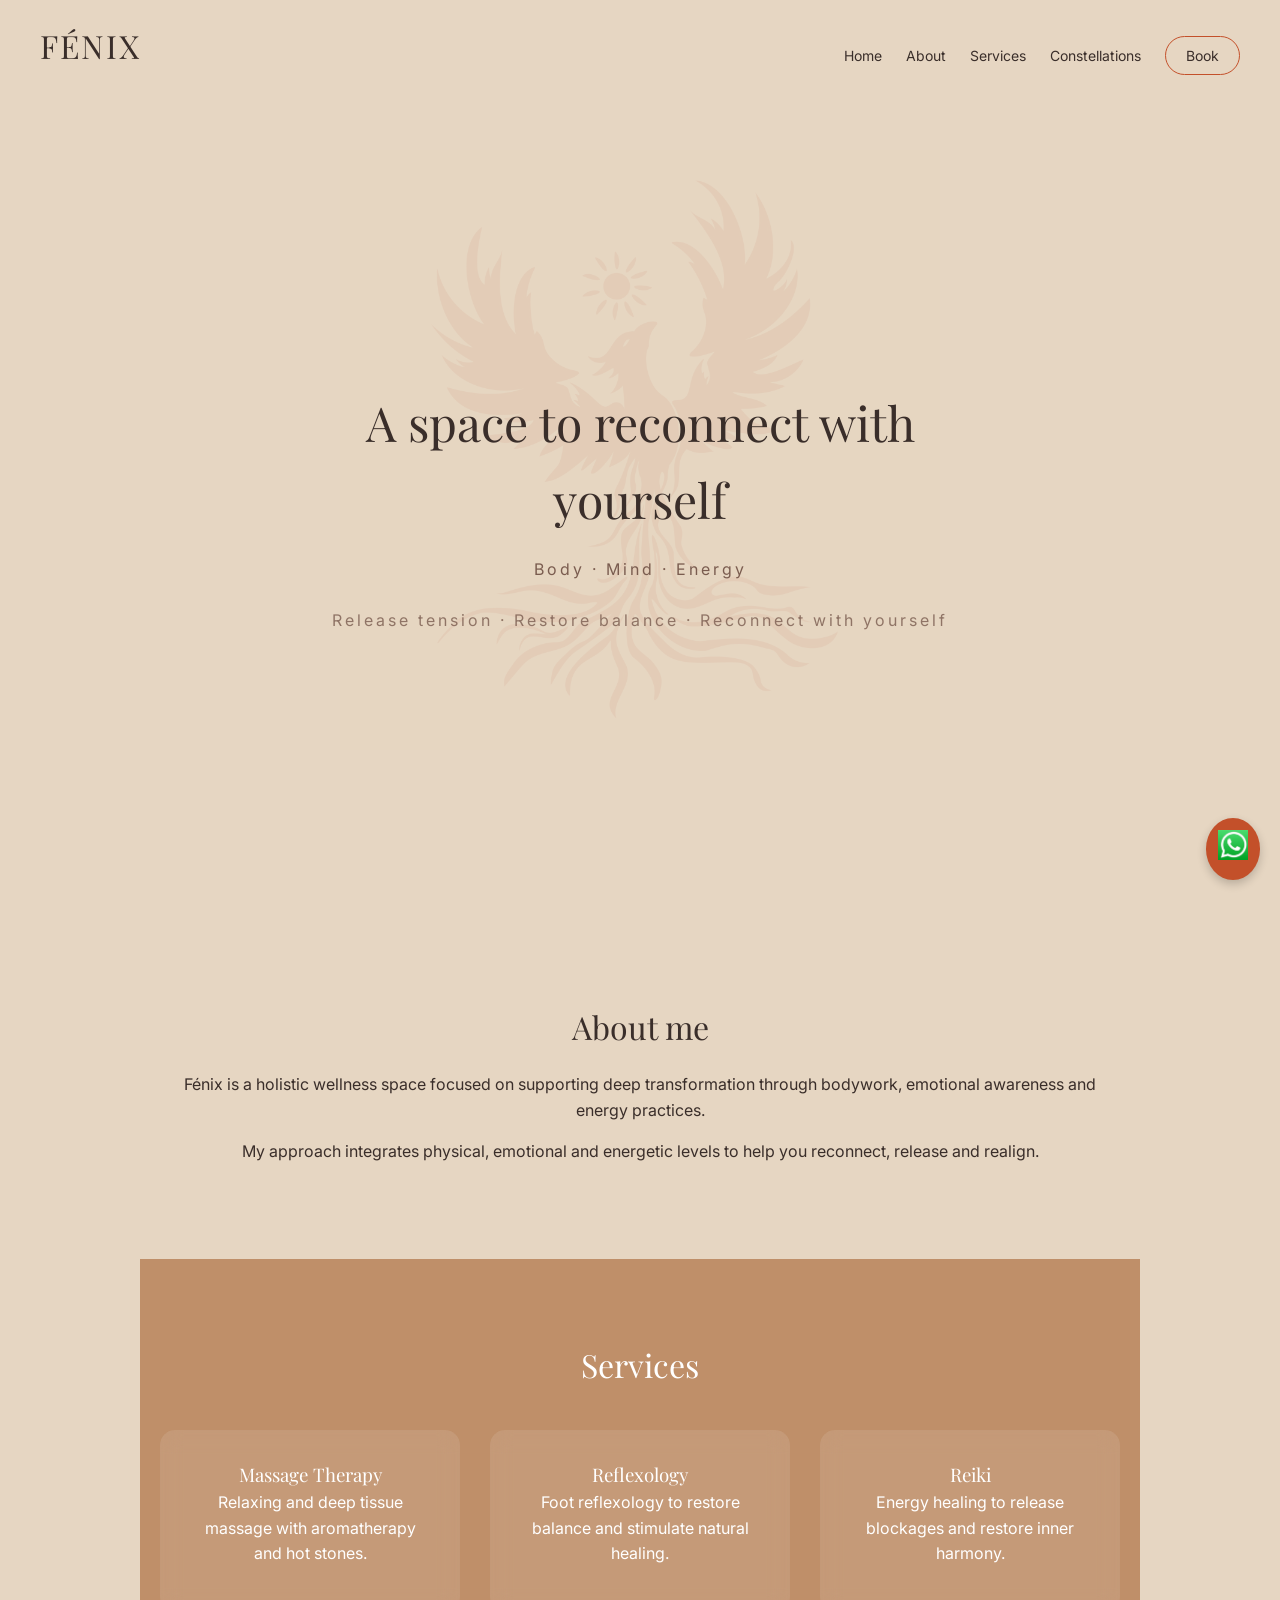
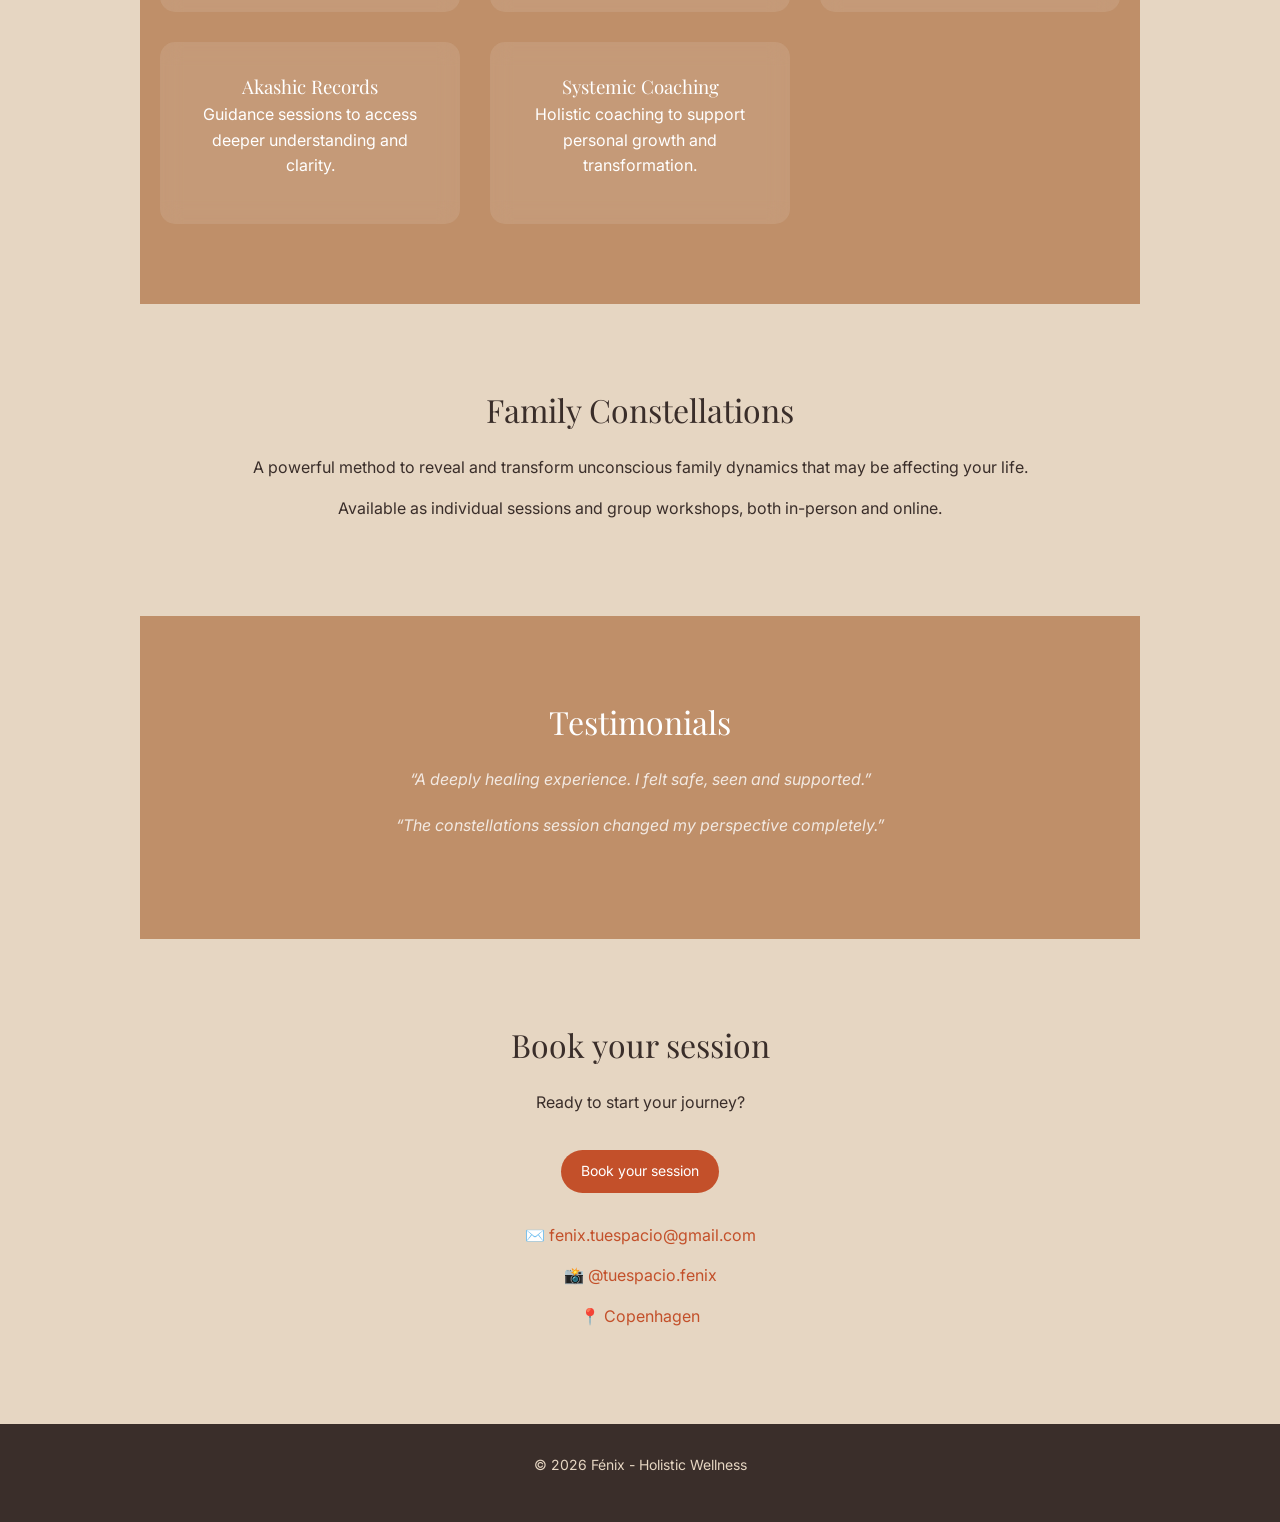
<file: index.html>
<!DOCTYPE html>
<html lang="en">
<head>
    <meta charset="UTF-8">
    <meta name="viewport" content="width=device-width, initial-scale=1.0">
    <title>Fénix | Holistic Wellness</title>

    <meta name="description" content="Holistic wellness space in Copenhagen. Body, mind and energy. Massage, Reiki, constellations and more.">
    <meta name="keywords" content="massage Copenhagen, Reiki Copenhagen, holistic therapy Copenhagen">
    <!-- Tipografía simple y elegante -->
    <link href="https://fonts.googleapis.com/css2?family=Inter:wght@300;400;500&family=Playfair+Display&display=swap" rel="stylesheet">

    <!-- CSS -->
    <link rel="stylesheet" href="./estilosCss/estilos.css">
</head>

<body>

<!-- NAV -->
<nav class="nav">
    <h2>FÉNIX</h2>
    <div>
        <a href="#home">Home</a>
        <a href="#about">About</a>
        <a href="#services">Services</a>
        <a href="#constellations">Constellations</a>
        <a href="#contact" class="btn">Book</a>
    </div>
</nav>

<!-- HERO -->
<section id="home" class="hero">
    <h1>A space to reconnect with yourself</h1>
    <p>Body · Mind · Energy</p>

    <p class="hero-sub">
        Release tension · Restore balance · Reconnect with yourself
    </p>

</section>
    
</section>

<!-- ABOUT -->
<section id="about" class="section">
    <h2>About me</h2>
    <p>
        Fénix is a holistic wellness space focused on supporting deep transformation 
        through bodywork, emotional awareness and energy practices.
    </p>
    <p>
        My approach integrates physical, emotional and energetic levels to help you reconnect, release and realign.
    </p>
</section>

<!-- SERVICES -->
<section id="services" class="section light">
    <h2>Services</h2>

    <div class="grid">
        <div class="card">
            <h3>Massage Therapy</h3>
            <p>Relaxing and deep tissue massage with aromatherapy and hot stones.</p>
        </div>

        <div class="card">
            <h3>Reflexology</h3>
            <p>Foot reflexology to restore balance and stimulate natural healing.</p>
        </div>

        <div class="card">
            <h3>Reiki</h3>
            <p>Energy healing to release blockages and restore inner harmony.</p>
        </div>

        <div class="card">
            <h3>Akashic Records</h3>
            <p>Guidance sessions to access deeper understanding and clarity.</p>
        </div>

        <div class="card">
            <h3>Systemic Coaching</h3>
            <p>Holistic coaching to support personal growth and transformation.</p>
        </div>
    </div>
</section>

<!-- CONSTELLATIONS -->
<section id="constellations" class="section">
    <h2>Family Constellations</h2>

    <p>
        A powerful method to reveal and transform unconscious family dynamics 
        that may be affecting your life.
    </p>

    <p>
        Available as individual sessions and group workshops, both in-person and online.
    </p>

    
</section>

<!-- TESTIMONIALS -->
<section class="section light">
    <h2>Testimonials</h2>

    <blockquote>
        “A deeply healing experience. I felt safe, seen and supported.”
    </blockquote>

    <blockquote>
        “The constellations session changed my perspective completely.”
    </blockquote>
</section>

<!-- CONTACT -->
<section id="contact" class="section">
    <h2>Book your session</h2>

    <p>Ready to start your journey?</p>

    <!-- BOTÓN RESERVA -->
    <a href="./pages/servicios.html" class="btn-primary">Book your session</a>

    <div style="margin-top: 30px;">
        
        <!-- EMAIL -->
        <p>
            ✉️ 
            <a href="mailto:fenix.tuespacio@gmail.com">
                fenix.tuespacio@gmail.com
            </a>
        </p>

        <!-- INSTAGRAM -->
        <p>
            📸 
            <a href="https://instagram.com/tuespacio.fenix" target="_blank">
                @tuespacio.fenix
            </a>
        </p>

        <!-- UBICACIÓN -->
        <p>
            📍 
            <a href="https://www.google.com/maps/place/Copenhagen" target="_blank">
                Copenhagen
            </a>
        </p>

    </div>
</section>

<a href="https://wa.me/+4591424206?text=Hi!%20I%20would%20like%20to%20book%20a%20session" 
   class="whatsapp-btn" 
   target="_blank">
   <img src="./images/whatsapp-icon.jpg" alt="WhatsApp" />
</a>

<!-- FOOTER -->
<footer>
    <p>© 2026 Fénix - Holistic Wellness</p>
</footer>



</body>
</html>
</file>
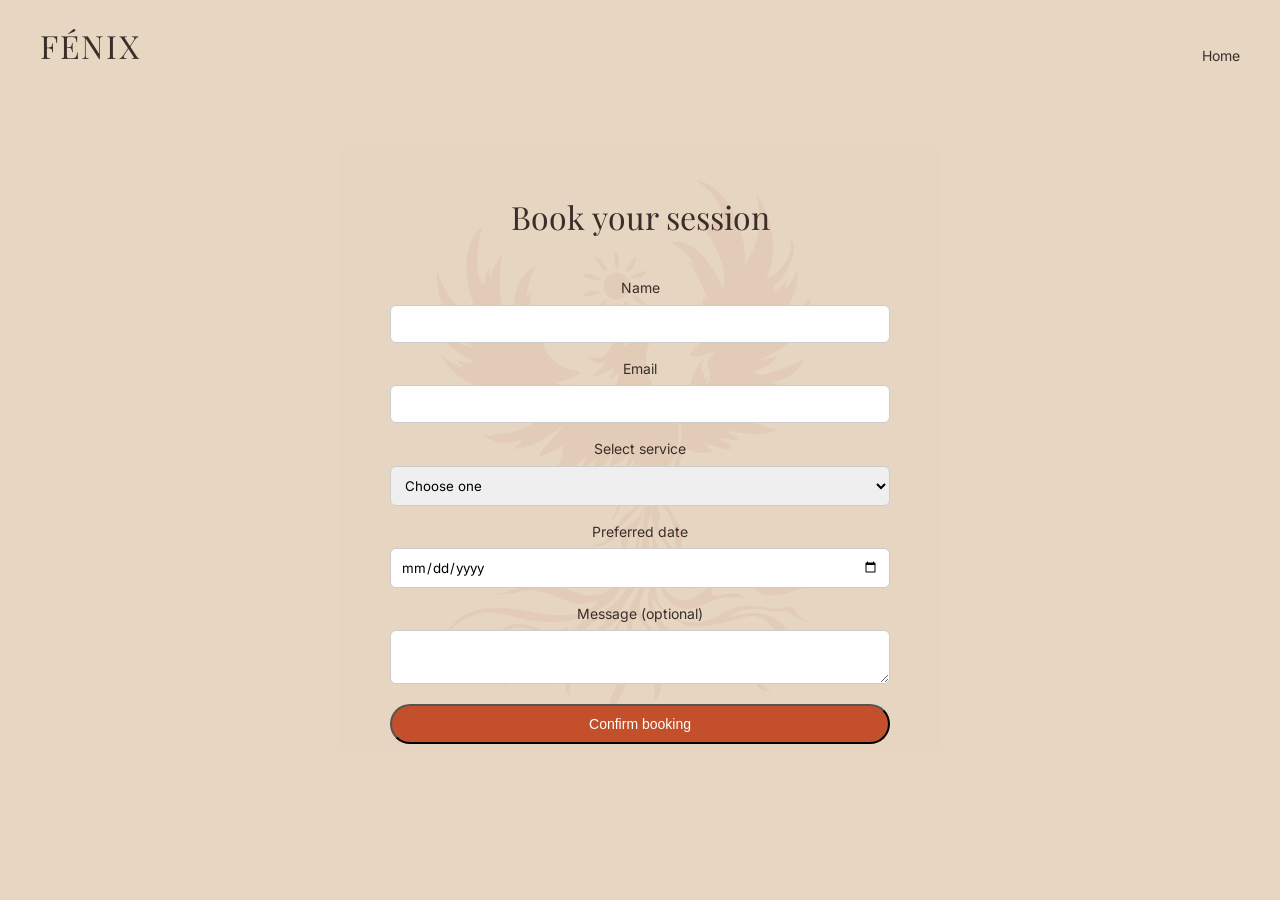
<file: pages/servicios.html>
<!DOCTYPE html>
<html lang="en">
<head>
    <meta charset="UTF-8">
    <meta name="viewport" content="width=device-width, initial-scale=1.0">
    <title>Book Session | Fénix</title>

    <link href="https://fonts.googleapis.com/css2?family=Inter:wght@300;400;500&family=Playfair+Display&display=swap" rel="stylesheet">
    <!-- CSS -->
    <link rel="stylesheet" href="../estilosCss/estilos.css">
</head>

<body>

<nav class="nav">
    <h2>FÉNIX</h2>
    <div>
        <a href="../index.html">Home</a>
    </div>
</nav>

<section class="section">
    <h2>Book your session</h2>

    <form class="form">

        <!-- NOMBRE -->
        <label>Name</label>
        <input type="text" name="name" required>

        <!-- EMAIL -->
        <label>Email</label>
        <input type="email" name="email" required>

        <!-- SERVICIO -->
        <label>Select service</label>
        <select name="service" required>
            <option value="">Choose one</option>
            <option>Massage Therapy</option>
            <option>Reflexology</option>
            <option>Reiki</option>
            <option>Akashic Records</option>
            <option>Systemic Coaching</option>
            <option>Family Constellations</option>
        </select>

        <!-- FECHA -->
        <label>Preferred date</label>
        <input type="date" name="date" required>

        <!-- MENSAJE -->
        <label>Message (optional)</label>
        <textarea name="message"></textarea>

        <!-- BOTÓN -->
        <button type="submit" class="btn-primary">Confirm booking</button>

    </form>
</section>

</body>
</html>
</file>
<file: estilosCss/estilos.css>
/* paleta de colores */

/* naranja fenix : #c3502a  */

/* color tierra : #bf8f69 */

/* color beige : #e6d6c2  */




/* header------------------------------------------------- */
/* RESET */
/* RESET */
/* =========================
   RESET
========================= */
* {
    margin: 0;
    padding: 0;
    box-sizing: border-box;
}

/* =========================
   BASE
========================= */
body {
    font-family: 'Inter', sans-serif;
    background-color: #e6d6c2;
    color: #3a2e2a;
    line-height: 1.6;
    position: relative;
}

/* FONDO FÉNIX SUAVE */
body::before {
    content: "";
    position: fixed;
    top: 0;
    left: 0;
    width: 100%;
    height: 100%;

    background: url('../images/logo.png.jpeg') no-repeat center;
    background-size: 600px;

    opacity: 0.06;
    pointer-events: none;
    z-index: -1;
}

/* =========================
   TIPOGRAFÍA
========================= */
h1, h2, h3 {
    font-family: 'Playfair Display', serif;
    font-weight: 400;
}

h2 {
    margin-bottom: 20px;
    font-size: 32px;
}

p {
    margin-bottom: 15px;
}

/* =========================
   NAV
========================= */
.nav {
    display: flex;
    justify-content: space-between;
    align-items: center;
    padding: 20px 40px;

    background: rgba(230, 214, 194, 0.95);
    position: sticky;
    top: 0;
    z-index: 100;
}

.nav h2 {
    letter-spacing: 2px;
}

.nav a {
    margin-left: 20px;
    text-decoration: none;
    color: #3a2e2a;
    font-size: 14px;
    transition: 0.3s;
}

.nav a:hover {
    color: #c3502a;
}

/* =========================
   BOTONES
========================= */
.btn, .btn-primary {
    padding: 10px 20px;
    border-radius: 30px;
    text-decoration: none;
    font-size: 14px;
}

.btn {
    border: 1px solid #c3502a;
    color: #ffffff;
}

.btn-primary {
    background: #c3502a;
    color: #ffffff;
    display: inline-block;
    margin-top: 20px;
    transition: 0.3s;
}

.btn-primary:hover {
    background: #a84322;
}

/* =========================
   HERO (ARREGLADO)
========================= */
.hero {
    height: 90vh;
    display: flex;
    flex-direction: column;
    justify-content: center;
    align-items: center;

    text-align: center;
    padding: 20px;

    /* 🔥 CLAVE: ahora transparente */
    background: transparent;
}

.hero h1 {
    font-size: 48px;
    max-width: 700px;
    margin-bottom: 20px;
}

.hero p {
    letter-spacing: 3px;
    color: #7a5c4f;
}

.hero-sub {
    margin-top: 10px;
    font-size: 16px;
    opacity: 0.8;
}

.hero-btn {
    margin-top: 30px;
}

/* =========================
   SECCIONES
========================= */
.section {
    padding: 80px 20px;
    max-width: 1000px;
    margin: auto;
    text-align: center;
}

.section.light {
    background: #bf8f69;
    color: white;
}

/* =========================
   SERVICIOS
========================= */
.grid {
    display: grid;
    grid-template-columns: repeat(auto-fit, minmax(250px, 1fr));
    gap: 30px;
    margin-top: 40px;
}

.card {
    padding: 30px;
    background: white;
    border-radius: 15px;
    transition: 0.3s;
}

.card:hover {
    transform: translateY(-5px);
}

.light .card {
    background: rgba(255,255,255,0.1);
    backdrop-filter: blur(10px);
}

/* =========================
   TESTIMONIOS
========================= */
blockquote {
    font-style: italic;
    margin: 20px auto;
    max-width: 600px;
    opacity: 0.8;
}

/* =========================
   CONTACTO
========================= */

#contact a {
    color: #c3502a;
    text-decoration: none;
}

#contact a.btn-primary {
    color: #ffffff;
}

/* =========================
   FORMULARIO
========================= */
.form {
    max-width: 500px;
    margin: 0 auto;
    display: flex;
    flex-direction: column;
}

.form label {
    margin-top: 15px;
    font-size: 14px;
}

.form input,
.form select,
.form textarea {
    padding: 10px;
    margin-top: 5px;
    border: 1px solid #ccc;
    border-radius: 6px;
    font-family: 'Inter', sans-serif;
}

.form button {
    margin-top: 20px;
}

/* =========================
   WHATSAPP
========================= */
.whatsapp-btn {
    position: fixed;
    bottom: 20px;
    right: 20px;
    background: #c3502a;
    padding: 12px;
    border-radius: 50%;
    box-shadow: 0 4px 10px rgba(0,0,0,0.2);
}

.whatsapp-btn img {
    width: 30px;
}

/* =========================
   FOOTER
========================= */
footer {
    text-align: center;
    padding: 30px;
    font-size: 14px;
    background: #3a2e2a;
    color: #e6d6c2;
}

/* =========================
   RESPONSIVE
========================= */
@media (max-width: 768px) {

    .nav {
        flex-direction: column;
        padding: 15px 20px;
        text-align: center;
    }

    .nav h2 {
        margin-bottom: 10px;
    }

    .nav a {
        margin: 6px;
        font-size: 13px;
    }

    .hero {
        height: auto;
        padding: 80px 20px;
    }

    .hero h1 {
        font-size: 28px;
    }

    .hero p {
        font-size: 14px;
        letter-spacing: 2px;
    }

    .grid {
        grid-template-columns: 1fr;
    }
}
.btn.btn-primary {
    color: #ffffff;
}
</file>
